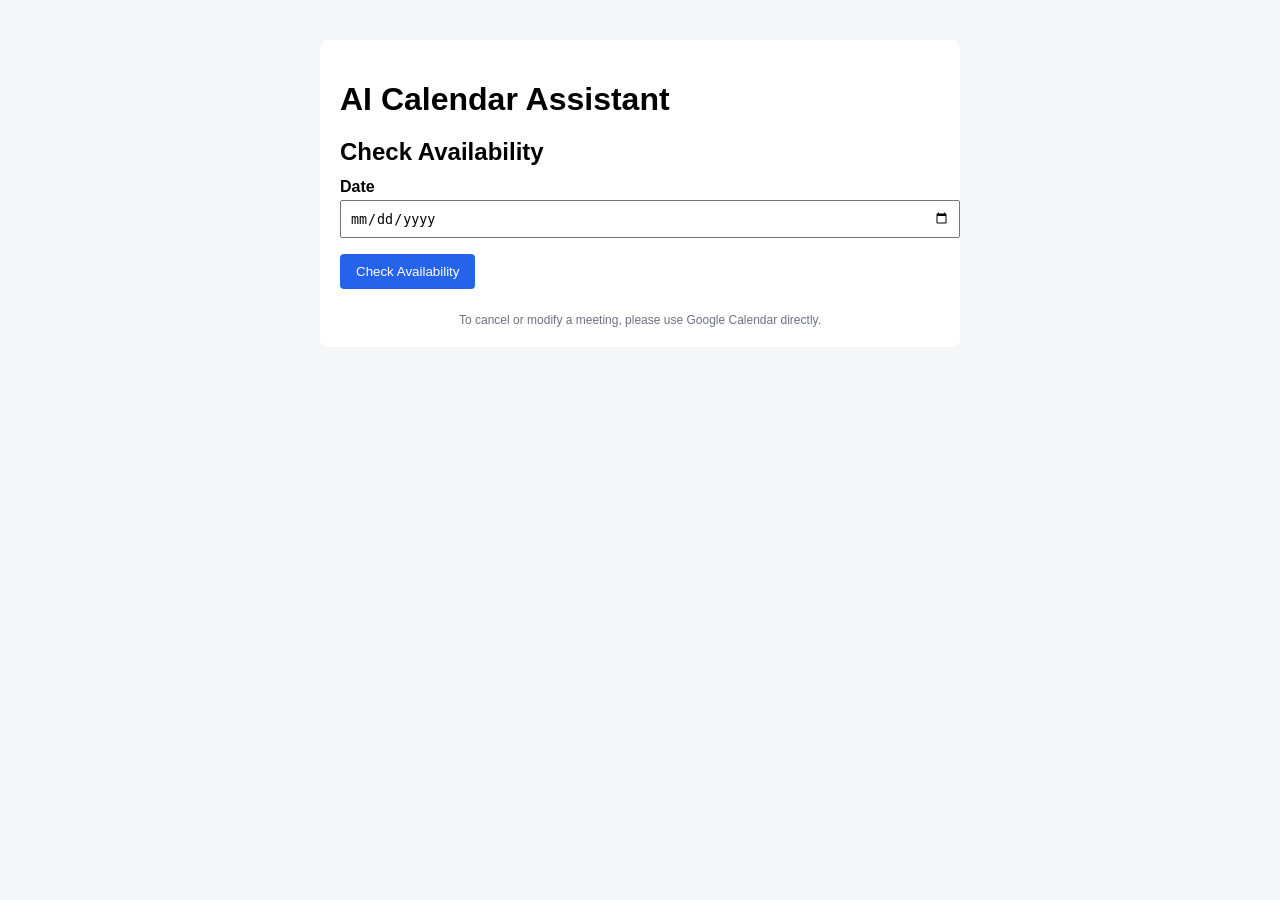
<file: index.html>
<!DOCTYPE html>
<html lang="en">
<head>
  <meta charset="UTF-8" />
  <title>AI Calendar Assistant</title>
  <link rel="stylesheet" href="styles.css" />
</head>
<body>

<div class="container">
  <h1>AI Calendar Assistant</h1>

  <!-- Check Availability -->
  <section>
    <h2>Check Availability</h2>

    <label for="startDate">Date</label>
    <input type="date" id="startDate" />

    <button onclick="fetchAvailability()">Check Availability</button>

    <p id="aiSummary" class="ai-summary"></p>

    <ul id="slotList"></ul>
  </section>

  <!-- Booking Section -->
  <section id="booking" class="hidden">
    <h2>Book Selected Slot</h2>

    <label for="guestName">Meeting With</label>
    <input
      type="text"
      id="guestName"
      placeholder="e.g. Joko, Client A"
    />
    <small class="helper-text">
      Enter the name of the person you are meeting
    </small>

    <label for="guestEmail">Meeting With Email</label>
    <input
      type="email"
      id="guestEmail"
      placeholder="e.g. joko@email.com"
    />
    <small class="helper-text">
      This email will receive the calendar invitation
    </small>

    <label for="meetingDescription">Meeting Description</label>
    <input
      type="text"
      id="meetingDescription"
      placeholder="e.g. Zoom meeting with Joko – Project Sync"
    />
    <small class="helper-text">
      This text will appear in Google Calendar
    </small>

    <button onclick="bookSlot()">Book Meeting</button>
  </section>

  <!-- Result -->
  <section id="result" class="hidden"></section>

  <footer>
    To cancel or modify a meeting, please use Google Calendar directly.
  </footer>
</div>

<script src="script.js"></script>
</body>
</html>
</file>
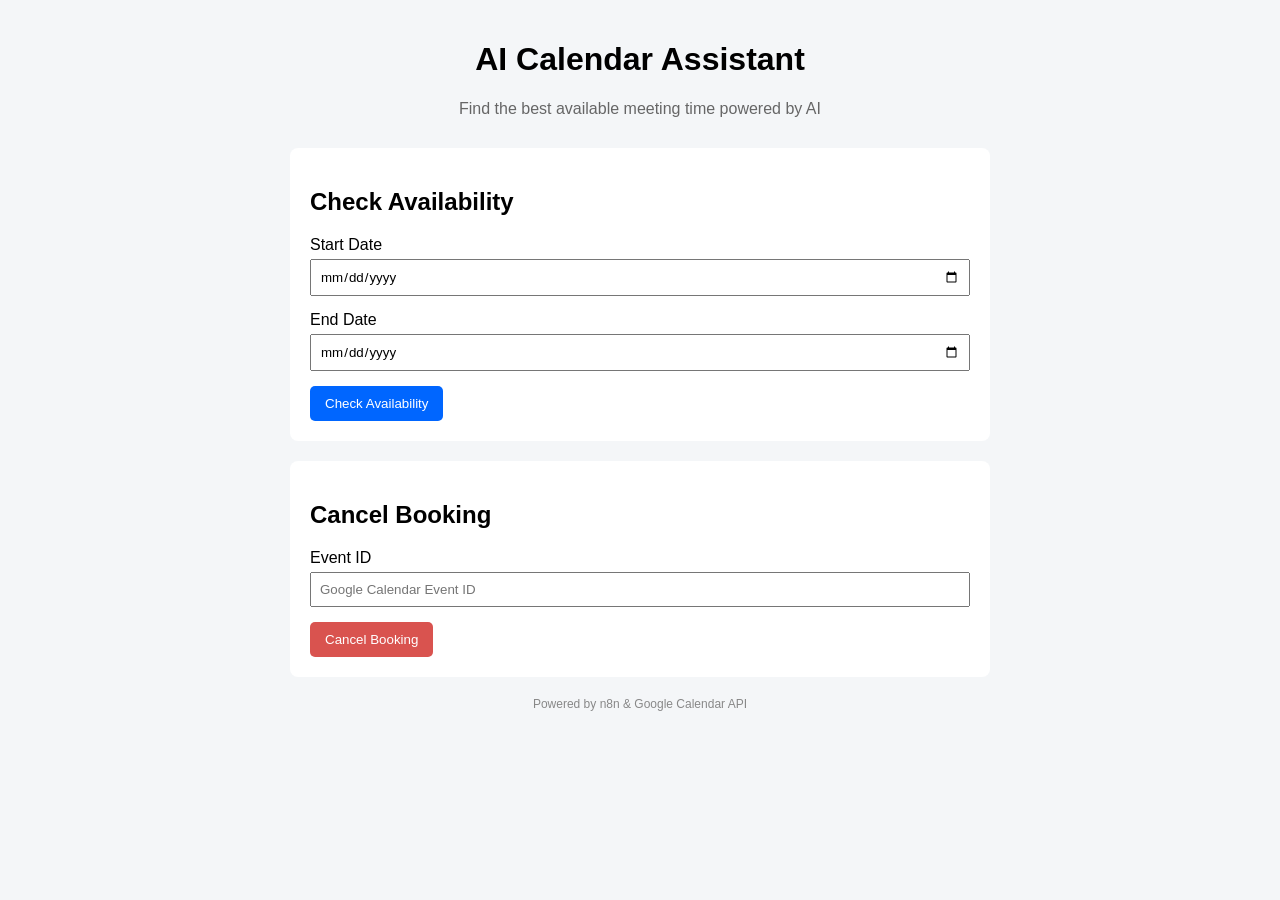
<file: frontend/index.html>
<!DOCTYPE html>
<html lang="en">
<head>
  <meta charset="UTF-8" />
  <title>AI Calendar Assistant</title>
  <meta name="viewport" content="width=device-width, initial-scale=1.0" />
  <link rel="stylesheet" href="styles.css" />
</head>
<body>

  <div class="container">
    <h1>AI Calendar Assistant</h1>
    <p class="subtitle">Find the best available meeting time powered by AI</p>

    <!-- Availability Form -->
    <section class="card">
      <h2>Check Availability</h2>

      <label>
        Start Date
        <input type="date" id="startDate" />
      </label>

      <label>
        End Date
        <input type="date" id="endDate" />
      </label>

      <button onclick="fetchAvailability()">Check Availability</button>
    </section>

    <!-- Results -->
    <section id="results" class="card hidden">
      <h2>Recommended Slots</h2>
      <p id="aiSummary" class="summary"></p>
      <ul id="slotList"></ul>
    </section>

    <!-- Booking -->
    <section id="booking" class="card hidden">
      <h2>Book Selected Slot</h2>

      <label>
        Your Name
        <input type="text" id="guestName" />
      </label>

      <label>
        Your Email
        <input type="email" id="guestEmail" />
      </label>

      <button onclick="bookSlot()">Book Slot</button>
    </section>

    <!-- Cancel -->
    <section class="card">
      <h2>Cancel Booking</h2>

      <label>
        Event ID
        <input type="text" id="cancelEventId" placeholder="Google Calendar Event ID" />
      </label>

      <button class="danger" onclick="cancelBooking()">Cancel Booking</button>
    </section>

    <footer>
      <p>Powered by n8n & Google Calendar API</p>
    </footer>
  </div>

  <script src="script.js"></script>
</body>
</html>
</file>
<file: styles.css>
body {
  font-family: Arial, sans-serif;
  background: #f4f6f8;
}

.container {
  max-width: 600px;
  margin: 40px auto;
  background: white;
  padding: 20px;
  border-radius: 8px;
}

h1, h2 {
  margin-bottom: 10px;
}

label {
  display: block;
  margin-top: 12px;
  font-weight: bold;
}

input {
  width: 100%;
  padding: 8px;
  margin-top: 4px;
}

button {
  margin-top: 16px;
  padding: 10px 16px;
  background: #2563eb;
  color: white;
  border: none;
  border-radius: 4px;
  cursor: pointer;
}

button:hover {
  background: #1e40af;
}

ul {
  list-style: none;
  padding: 0;
}

li {
  padding: 8px;
  margin-top: 6px;
  background: #e5e7eb;
  border-radius: 4px;
  cursor: pointer;
}

li.selected {
  background: #93c5fd;
}

.hidden {
  display: none;
}

.ai-summary {
  margin-top: 10px;
  font-style: italic;
  color: #374151;
}

.helper-text {
  display: block;
  margin-top: 4px;
  font-size: 12px;
  color: #6b7280;
}

footer {
  margin-top: 24px;
  text-align: center;
  font-size: 12px;
  color: #6b7280;
}
</file>
<file: frontend/styles.css>
* {
  box-sizing: border-box;
  font-family: Arial, Helvetica, sans-serif;
}

body {
  background: #f4f6f8;
  margin: 0;
  padding: 20px;
}

.container {
  max-width: 700px;
  margin: auto;
}

h1 {
  text-align: center;
}

.subtitle {
  text-align: center;
  color: #666;
  margin-bottom: 30px;
}

.card {
  background: white;
  padding: 20px;
  border-radius: 8px;
  margin-bottom: 20px;
}

.hidden {
  display: none;
}

label {
  display: block;
  margin-bottom: 15px;
}

input {
  width: 100%;
  padding: 8px;
  margin-top: 5px;
}

button {
  background: #0066ff;
  color: white;
  border: none;
  padding: 10px 15px;
  border-radius: 5px;
  cursor: pointer;
}

button:hover {
  opacity: 0.9;
}

button.danger {
  background: #d9534f;
}

.summary {
  margin-bottom: 10px;
  font-style: italic;
}

ul {
  list-style: none;
  padding: 0;
}

li {
  background: #eef3ff;
  margin-bottom: 10px;
  padding: 10px;
  border-radius: 5px;
  cursor: pointer;
}

li.selected {
  background: #c7dbff;
  font-weight: bold;
}

footer {
  text-align: center;
  font-size: 12px;
  color: #888;
}
</file>
